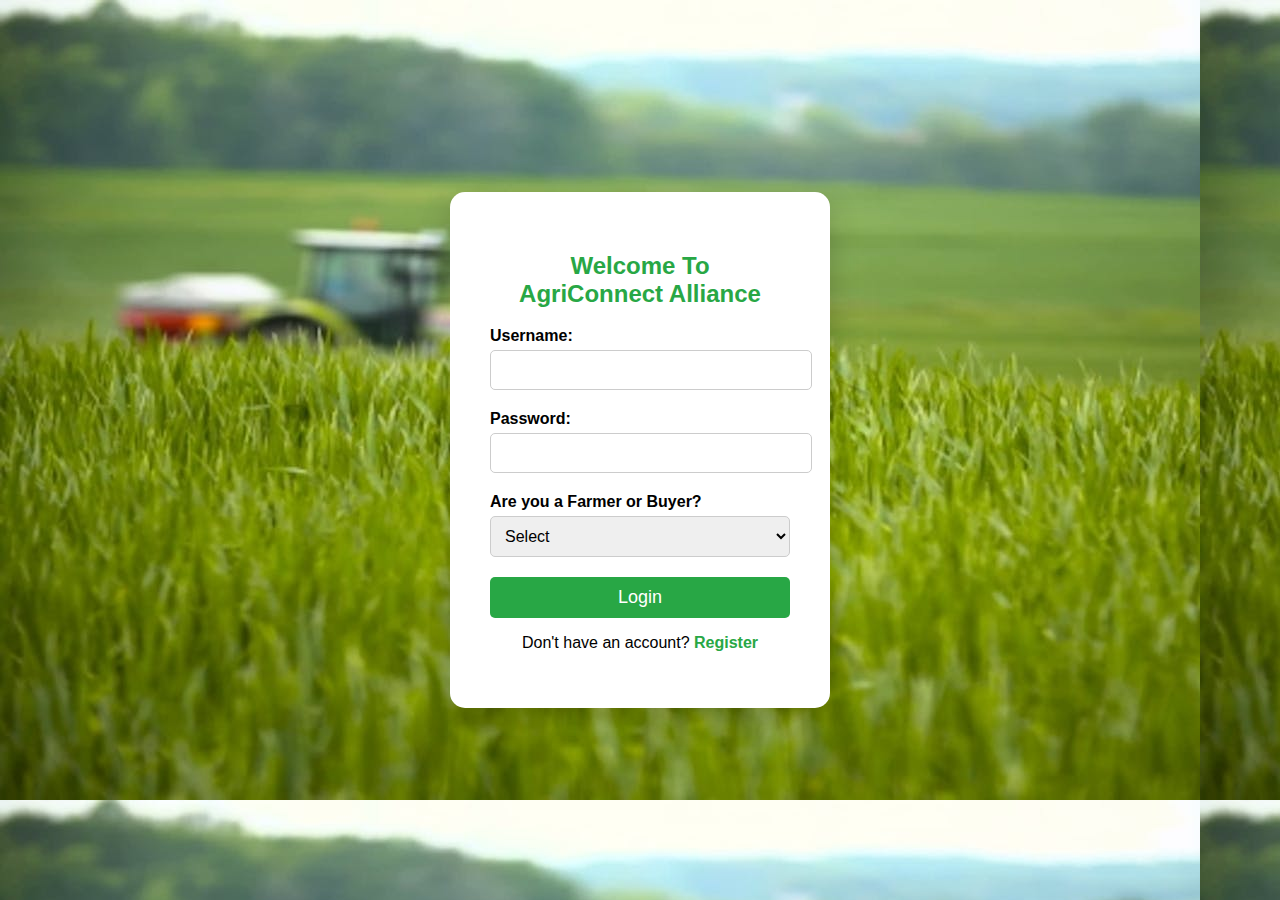
<file: login.html>
<!DOCTYPE html>
<html lang="en">

<head>
    <meta charset="UTF-8">
    <meta name="viewport" content="width=device-width, initial-scale=1.0">
    <title>Login - Agriculture & Food Organization</title>
    <link rel="stylesheet" href="login.css">
</head>

<body>

    <div class="login-container">
        <h2>Welcome To <span style="display:block; font-size: 24px;">AgriConnect Alliance</span></h2>
        <form id="loginForm">
            <div class="form-group">
                <label for="username">Username:</label>
                <input type="text" id="username" name="username" required>
            </div>
            <div class="form-group">
                <label for="password">Password:</label>
                <input type="password" id="password" name="password" required>
            </div>
            <div class="form-group">
                <label for="userType">Are you a Farmer or Buyer?</label>
                <select id="userType" name="userType" required>
                    <option value="">Select</option>
                    <option value="farmer">Farmer</option>
                    <option value="buyer">Buyer</option>
                </select>
            </div>
            <button type="submit" class="submit-btn">Login</button>
        </form>
        <div class="register-link">
            <p>Don't have an account? <a href="register.html">Register</a></p>
        </div>
    </div>

    <script src="login.js"></script>

</body>

</html>
</file>
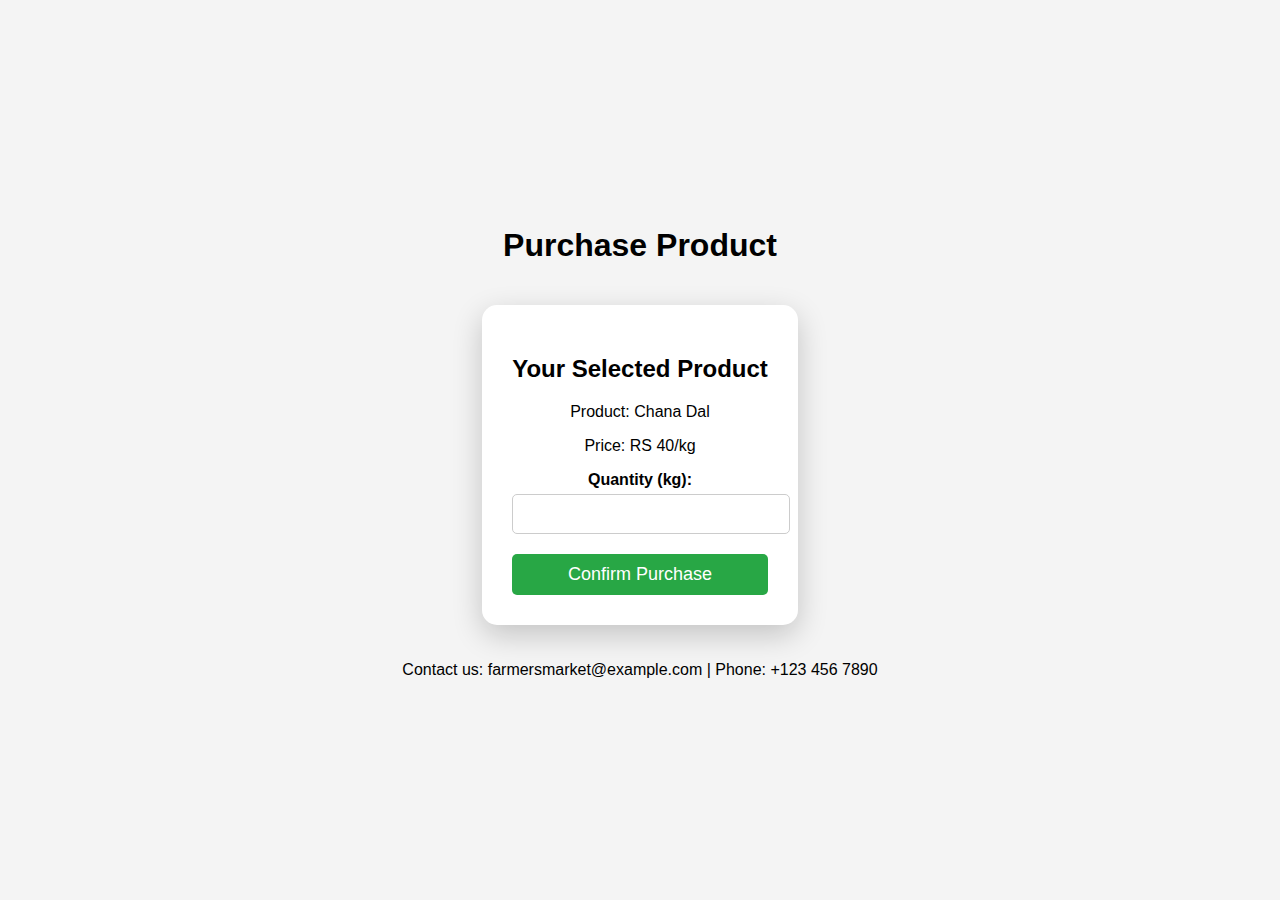
<file: purchase.html>
<!DOCTYPE html>
<html lang="en">

<head>
    <meta charset="UTF-8">
    <meta name="viewport" content="width=device-width, initial-scale=1.0">
    <title>Purchase - Agriculture & Food Organization</title>
    <link rel="stylesheet" href="purchase.css">
</head>

<body>
    <header>
        <h1>Purchase Product</h1>
    </header>

    <section id="purchase">
        <h2>Your Selected Product</h2>
        <p>Product: <span id="product-name"></span></p>
        <p>Price: <span id="product-price"></span></p>
        <form id="purchase-form">
            <div class="form-group">
                <label for="quantity">Quantity (kg):</label>
                <input type="number" id="quantity" name="quantity" required min="1">
            </div>
            <div id="total-amount"></div>
            <button type="submit" class="submit-btn">Confirm Purchase</button>
        </form>
    </section>

    <div id="thank-you" class="thank-you">
        <h2>Thank You for Your Purchase!</h2>
        <p>Your order has been successfully placed.</p>
        <div id="qr-code">
            <h3>Scan the QR Code to Pay</h3>
            <img src="qr scanner.jpg" alt="QR Code for payment" />
        </div>
    </div>

    <footer>
        <p>Contact us: farmersmarket@example.com | Phone: +123 456 7890</p>
    </footer>

    <script src="purchase.js"></script>
</body>

</html>
</file>
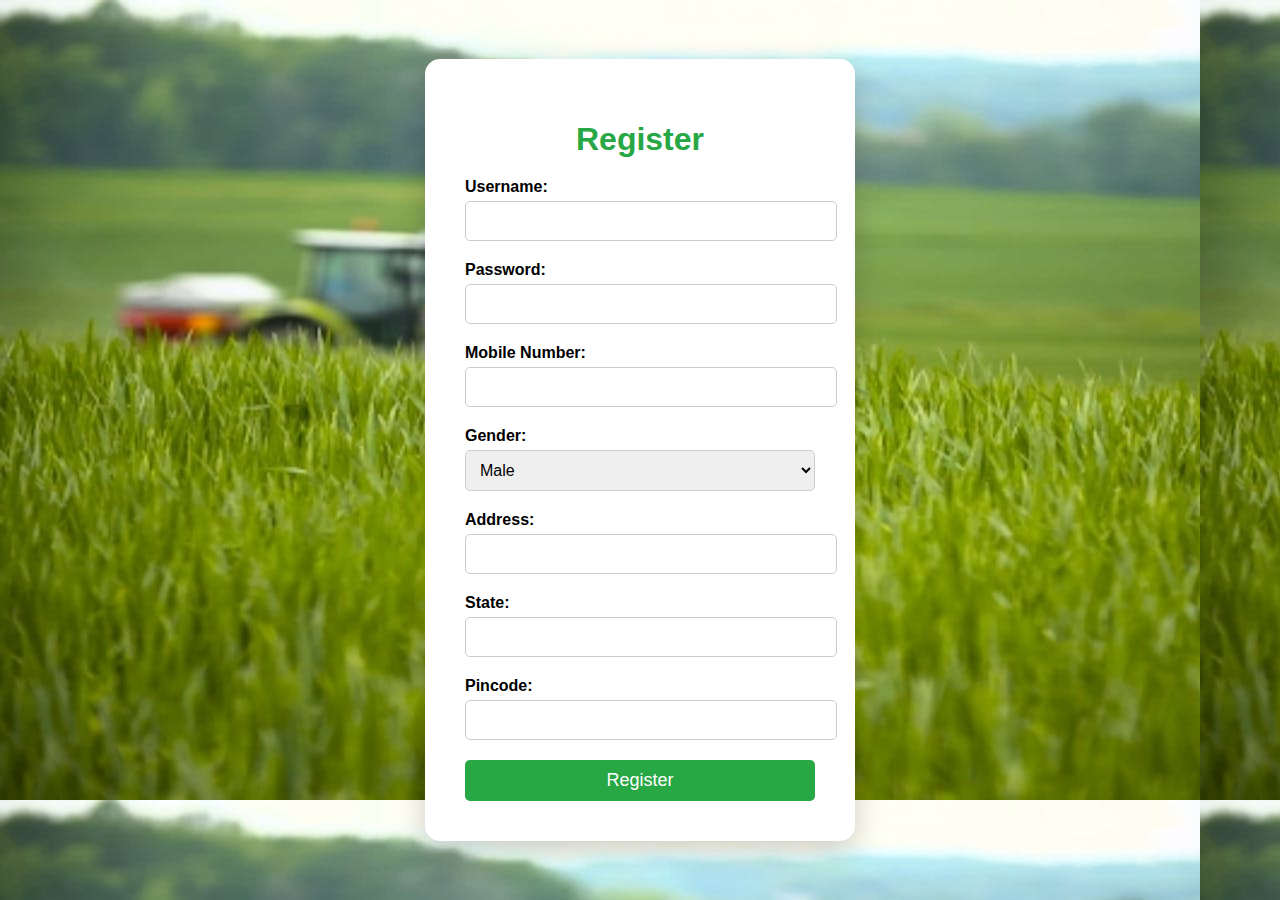
<file: register.html>
<!DOCTYPE html>
<html lang="en">

<head>
    <meta charset="UTF-8">
    <meta name="viewport" content="width=device-width, initial-scale=1.0">
    <title>Register - Agriculture & Food Organization</title>
    <link rel="stylesheet" href="register.css">
</head>

<body>

    <div class="register-container">
        <h1>Register</h1>
        <form id="registerForm">
            <div class="form-group">
                <label for="username">Username:</label>
                <input type="text" id="username" name="username" required>
            </div>
            <div class="form-group">
                <label for="password">Password:</label>
                <input type="password" id="password" name="password" required>
            </div>
            <div class="form-group">
                <label for="mobile">Mobile Number:</label>
                <input type="tel" id="mobile" name="mobile" required>
            </div>
            <div class="form-group">
                <label for="gender">Gender:</label>
                <select id="gender" name="gender" required>
                    <option value="male">Male</option>
                    <option value="female">Female</option>
                    <option value="other">Other</option>
                </select>
            </div>
            <div class="form-group">
                <label for="address">Address:</label>
                <input type="text" id="address" name="address" required>
            </div>
            <div class="form-group">
                <label for="state">State:</label>
                <input type="text" id="state" name="state" required>
            </div>
            <div class="form-group">
                <label for="pincode">Pincode:</label>
                <input type="text" id="pincode" name="pincode" required>
            </div>
            <button type="submit" class="submit-btn">Register</button>
        </form>
    </div>

    <script src="register.js"></script>

</body>

</html>
</file>
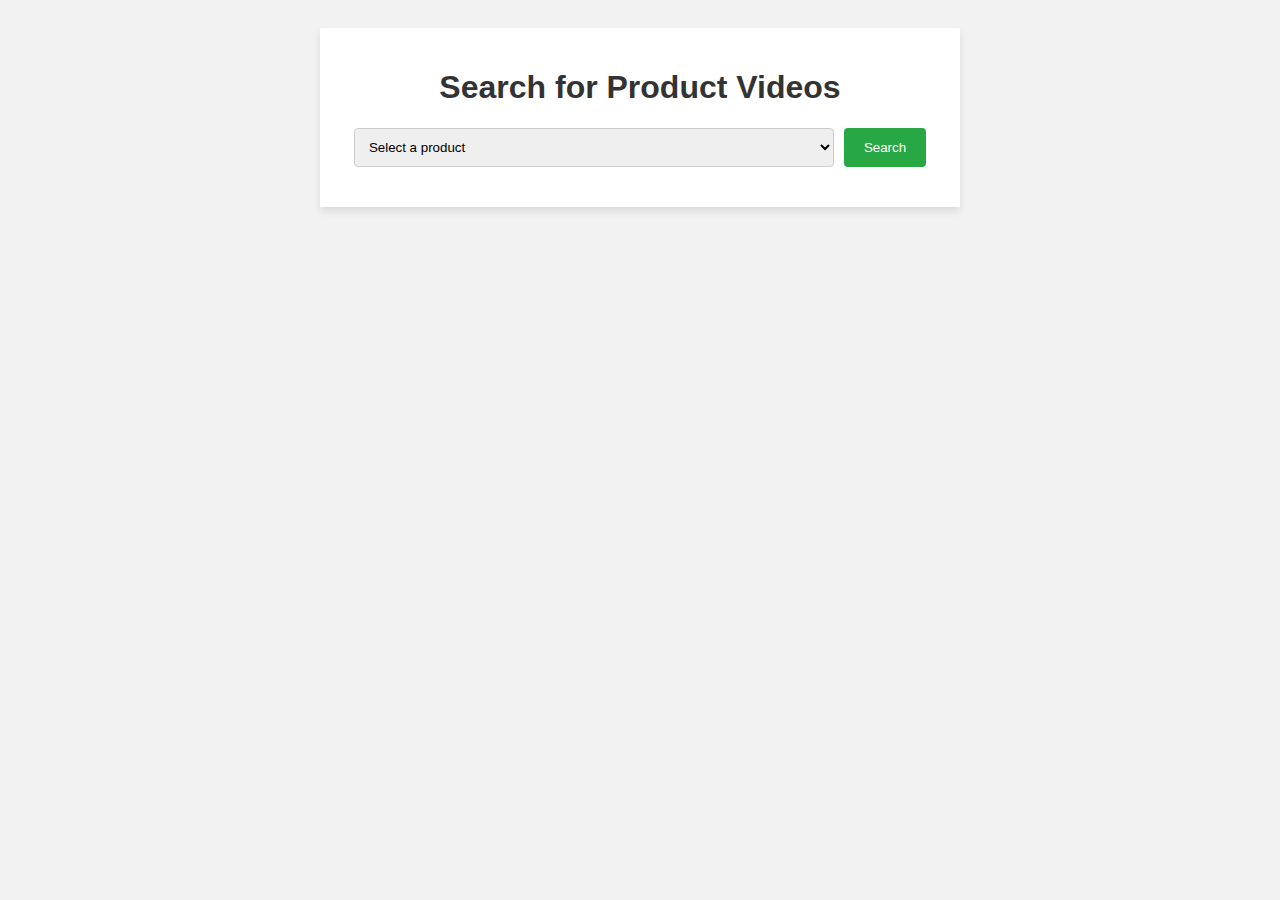
<file: video.html>
<!DOCTYPE html>
<html lang="en">
<head>
    <meta charset="UTF-8">
    <meta name="viewport" content="width=device-width, initial-scale=1.0">
    <title>Product Video Search</title>
    <link rel="stylesheet" href="video.css">
</head>
<body>

    <div class="container">
        <h1>Search for Product Videos</h1>

        <div class="search-box">
            <select id="productDropdown">
                <option value="" disabled selected>Select a product</option>
                <option value="insurance">Insurance</option>
                <option value="rice">Rice</option>
                <option value="msp">MSP</option>
                <option value="fertilizer">Fertilizer</option>
            </select>
            <button onclick="searchVideo()">Search</button>
        </div>

        <div id="videoSection" class="video-section">
            <video id="productVideo" controls>
                <source src="" type="video/mp4">
                Your browser does not support the video tag.
            </video>
            <p id="noVideo" class="no-video"></p>
        </div>
    </div>

    <script src="video.js"></script>

</body>
</html>
</file>
<file: login.css>
body {
    font-family: Arial, sans-serif;
    margin: 0;
    padding: 0;
    display: flex;
    justify-content: center;
    align-items: center;
    height: 100vh;
    background-image: url("ak.jpg");
    animation: backgroundAnimation 10s infinite alternate;
}

@keyframes backgroundAnimation {
    0% {
        background-color: #ed1010;
    }
    50% {
        background-color: #a7e3b4;
    }
    100% {
        background-color: #f4f4f4;
    }
}

.login-container {
    width: 300px;
    padding: 40px;
    background: white;
    border-radius: 15px;
    box-shadow: 0px 10px 30px rgba(0, 0, 0, 0.2);
    animation: slideIn 1s ease-out;
}

@keyframes slideIn {
    from {
        transform: translateY(-50px);
        opacity: 0;
    }
    to {
        transform: translateY(0);
        opacity: 1;
    }
}

.form-group {
    margin-bottom: 20px;
}

.form-group label {
    display: block;
    font-weight: bold;
    margin-bottom: 5px;
}

.form-group input,
.form-group select {
    width: 100%;
    padding: 10px;
    border: 1px solid #ccc;
    border-radius: 5px;
    font-size: 16px;
}

.submit-btn {
    width: 100%;
    padding: 10px;
    border: none;
    border-radius: 5px;
    background-color: #28a745;
    color: white;
    font-size: 18px;
    cursor: pointer;
    transition: background-color 0.3s ease;
    animation: pulse 2s infinite;
}

.submit-btn:hover {
    background-color: #218838;
}

@keyframes pulse {
    0% {
        transform: scale(1);
    }
    50% {
        transform: scale(1.05);
    }
    100% {
        transform: scale(1);
    }
}

h2 {
    text-align: center;
    color: #28a745;
    animation: fadeIn 2s ease-in;
}
h2{
    text-align: center;
    color: #28a745;
}

@keyframes fadeIn {
    from {
        opacity: 0;
    }
    to {
        opacity: 1;
    }
}

.register-link {
    text-align: center;
    margin-top: 10px;
}

.register-link a {
    color: #28a745;
    text-decoration: none;
    font-weight: bold;
}

.register-link a:hover {
    text-decoration: underline;
}
</file>
<file: purchase.css>
body {
    font-family: Arial, sans-serif;
    margin: 0;
    padding: 0;
    display: flex;
    flex-direction: column;
    justify-content: center;
    align-items: center;
    height: 100vh;
    background-color: #f4f4f4;
    animation: backgroundAnimation 10s infinite alternate;
}

@keyframes backgroundAnimation {
    0% {
        background-color: #f4f4f4;
    }

    50% {
        background-color: #a7e3b4;
    }

    100% {
        background-color: #f4f4f4;
    }
}

header {
    text-align: center;
    margin-bottom: 20px;
}

section {
    background-color: #ffffff;
    padding: 30px;
    border-radius: 15px;
    box-shadow: 0px 10px 30px rgba(0, 0, 0, 0.2);
    animation: fadeIn 1s ease-out;
    text-align: center;
}

@keyframes fadeIn {
    from {
        opacity: 0;
    }

    to {
        opacity: 1;
    }
}

.form-group {
    margin-bottom: 20px;
}

.form-group label {
    display: block;
    font-weight: bold;
    margin-bottom: 5px;
}

.form-group input {
    width: 100%;
    padding: 10px;
    border: 1px solid #ccc;
    border-radius: 5px;
    font-size: 16px;
}

.submit-btn {
    width: 100%;
    padding: 10px;
    border: none;
    border-radius: 5px;
    background-color: #28a745;
    color: white;
    font-size: 18px;
    cursor: pointer;
    transition: background-color 0.3s ease;
}

.submit-btn:hover {
    background-color: #218838;
}

footer {
    margin-top: 20px;
    text-align: center;
}

.thank-you {
    display: none;
    text-align: center;
    background-color: #a7e3b4;
    padding: 30px;
    border-radius: 15px;
    box-shadow: 0px 10px 30px rgba(0, 0, 0, 0.2);
    animation: slideIn 1s ease-out;
}

@keyframes slideIn {
    from {
        transform: translateY(50px);
        opacity: 0;
    }

    to {
        transform: translateY(0);
        opacity: 1;
    }
}

#total-amount {
    font-weight: bold;
    margin-top: 20px;
    font-size: 18px;
}

#qr-code {
    margin-top: 20px;
}
</file>
<file: register.css>
body {
    font-family: Arial, sans-serif;
    margin: 0;
    padding: 0;
    display: flex;
    justify-content: center;
    align-items: center;
    height: 100vh;
    background-image: url("ak.jpg");
    animation: backgroundAnimation 10s infinite alternate;
}

@keyframes backgroundAnimation {
    0% {
        background-color: #38800c;
    }
    50% {
        background-color: #639c0c;
    }
    100% {
        background-color: #479814;
    }
}


.register-container {
    width: 350px;
    padding: 40px;
    background: white;
    border-radius: 15px;
    box-shadow: 0px 10px 30px rgba(0, 0, 0, 0.2);
    animation: slideIn 1s ease-out;
}

@keyframes slideIn {
    from {
        transform: translateY(-50px);
        opacity: 0;
    }
    to {
        transform: translateY(0);
        opacity: 1;
    }
}


.form-group {
    margin-bottom: 20px;
}

.form-group label {
    display: block;
    font-weight: bold;
    margin-bottom: 5px;
}

.form-group input,
.form-group select {
    width: 100%;
    padding: 10px;
    border: 1px solid #ccc;
    border-radius: 5px;
    font-size: 16px;
}


.submit-btn {
    width: 100%;
    padding: 10px;
    border: none;
    border-radius: 5px;
    background-color: #28a745;
    color: white;
    font-size: 18px;
    cursor: pointer;
    transition: background-color 0.3s ease;
    animation: pulse 2s infinite;
}

.submit-btn:hover {
    background-color: #218838;
}

@keyframes pulse {
    0% {
        transform: scale(1);
    }
    50% {
        transform: scale(1.05);
    }
    100% {
        transform: scale(1);
    }
}


h1 {
    text-align: center;
    color: #28a745;
    margin-bottom: 20px;
    animation: fadeIn 2s ease-in;
}

@keyframes fadeIn {
    from {
        opacity: 0;
    }
    to {
        opacity: 1;
    }
}
</file>
<file: video.css>
body {
    font-family: Arial, sans-serif;
    background-color: #f2f2f2;
    padding: 20px;
}

.container {
    max-width: 600px;
    margin: 0 auto;
    background: #fff;
    padding: 20px;
    box-shadow: 0 4px 8px rgba(0, 0, 0, 0.1);
}

h1 {
    text-align: center;
    color: #333;
}

.search-box {
    display: flex;
    justify-content: center;
    margin-bottom: 20px;
}

select {
    width: 80%;
    padding: 10px;
    border: 1px solid #ccc;
    border-radius: 4px;
    margin-right: 10px;
}

button {
    padding: 10px 20px;
    border: none;
    background-color: #28a745;
    color: white;
    cursor: pointer;
    border-radius: 4px;
}

button:hover {
    background-color: #218838;
}

.video-section {
    display: none;
    text-align: center;
    margin-top: 20px;
}

video {
    max-width: 100%;
    height: auto;
}

.no-video {
    color: red;
    font-weight: bold;
}
</file>
